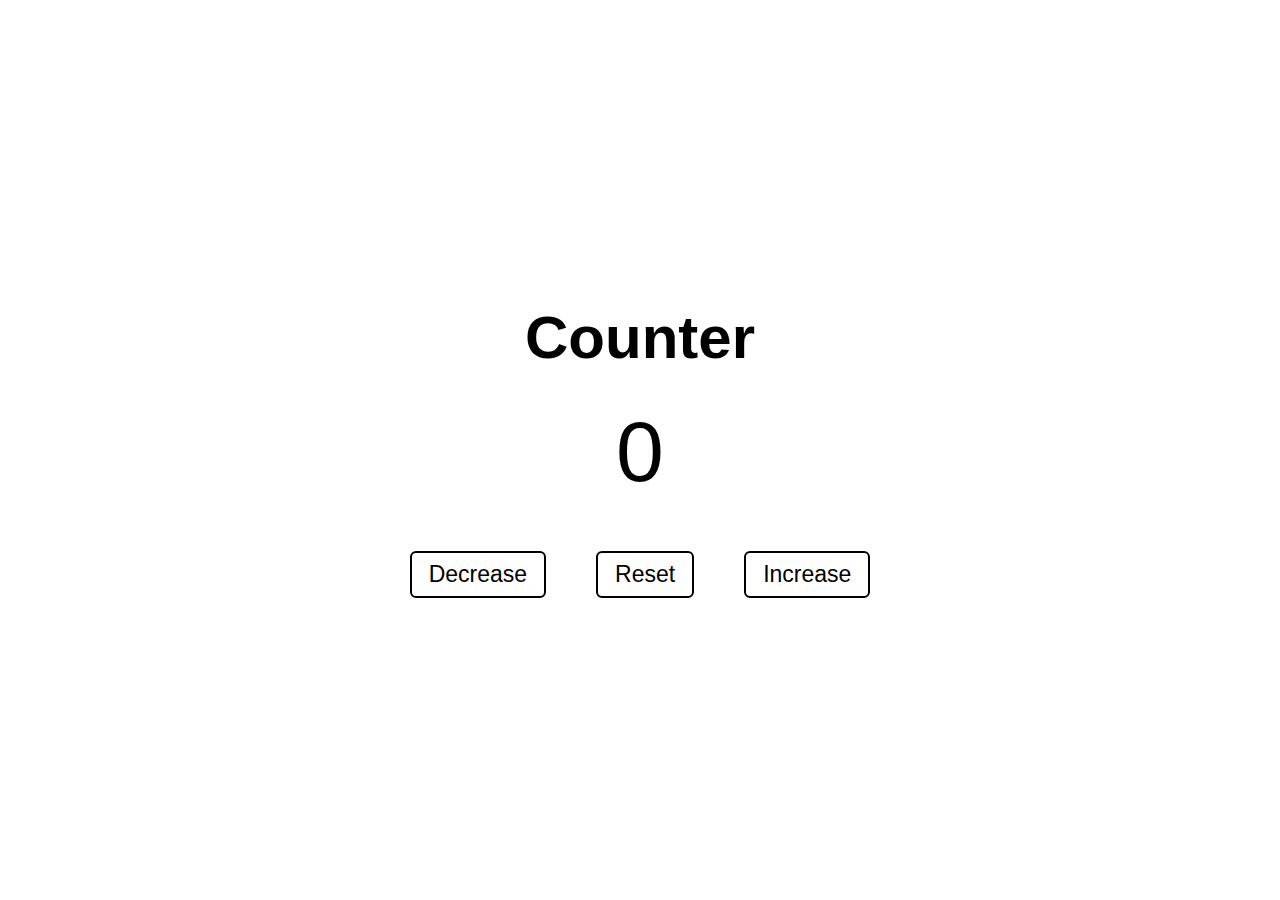
<file: Counter - Project/index.html>
<!DOCTYPE html>
<html lang="en">
  <head>
    <meta charset="UTF-8" />
    <meta name="viewport" content="width=device-width, initial-scale=1.0" />
    <title>Counter - Project</title>
    <link rel="stylesheet" href="style.css" />
  </head>
  <body>
    <div class="container">
      <h1>Counter</h1>
      <p class="show-area" id="value">0</p>
      <div class="counter-btns">
        <button class="btn dec-btn">Decrease</button>
        <button class="btn res-btn">Reset</button>
        <button class="btn inc-btn">Increase</button>
      </div>
    </div>

    <!-- javascript -->
    <script src="script.js"></script>
  </body>
</html>
</file>
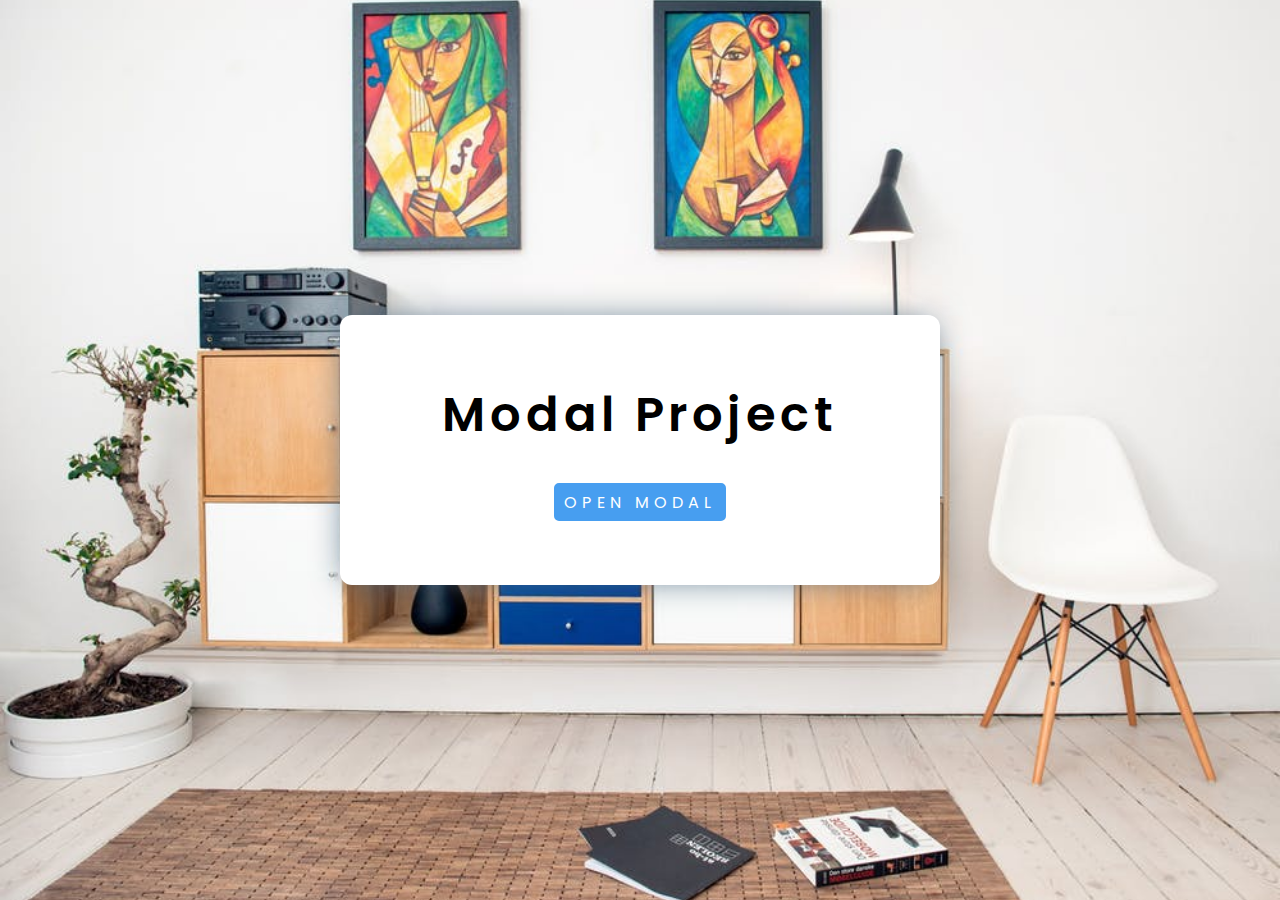
<file: Modal - Project/index.html>
<!DOCTYPE html>
<html lang="en">
  <head>
    <meta charset="UTF-8" />
    <meta name="viewport" content="width=device-width, initial-scale=1.0" />
    <title>Document</title>
    <link rel="stylesheet" href="style.css" />
    <link rel="preconnect" href="https://fonts.googleapis.com" />
    <link rel="preconnect" href="https://fonts.gstatic.com" crossorigin />
    <link
      href="https://fonts.googleapis.com/css2?family=Poppins:ital,wght@0,100;0,200;0,300;0,400;0,500;0,600;0,700;0,800;0,900;1,100;1,200;1,300;1,400;1,500;1,600;1,700;1,800;1,900&display=swap"
      rel="stylesheet"
    />
    <link
      rel="stylesheet"
      href="https://cdnjs.cloudflare.com/ajax/libs/font-awesome/6.5.2/css/all.min.css"
      integrity="sha512-SnH5WK+bZxgPHs44uWIX+LLJAJ9/2PkPKZ5QiAj6Ta86w+fsb2TkcmfRyVX3pBnMFcV7oQPJkl9QevSCWr3W6A=="
      crossorigin="anonymous"
      referrerpolicy="no-referrer"
    />
  </head>
  <body>
    <main>
      <div class="banner">
        <h1>Modal Project</h1>
        <button class="btn">Open modal</button>
      </div>
      <div class="overlay-container">
        <h2>Modal content</h2>
        <i class="fa-solid fa-square-xmark close-btn"></i>
      </div>
    </main>
    <!-- javascript -->
    <script src="script.js"></script>
  </body>
</html>
</file>
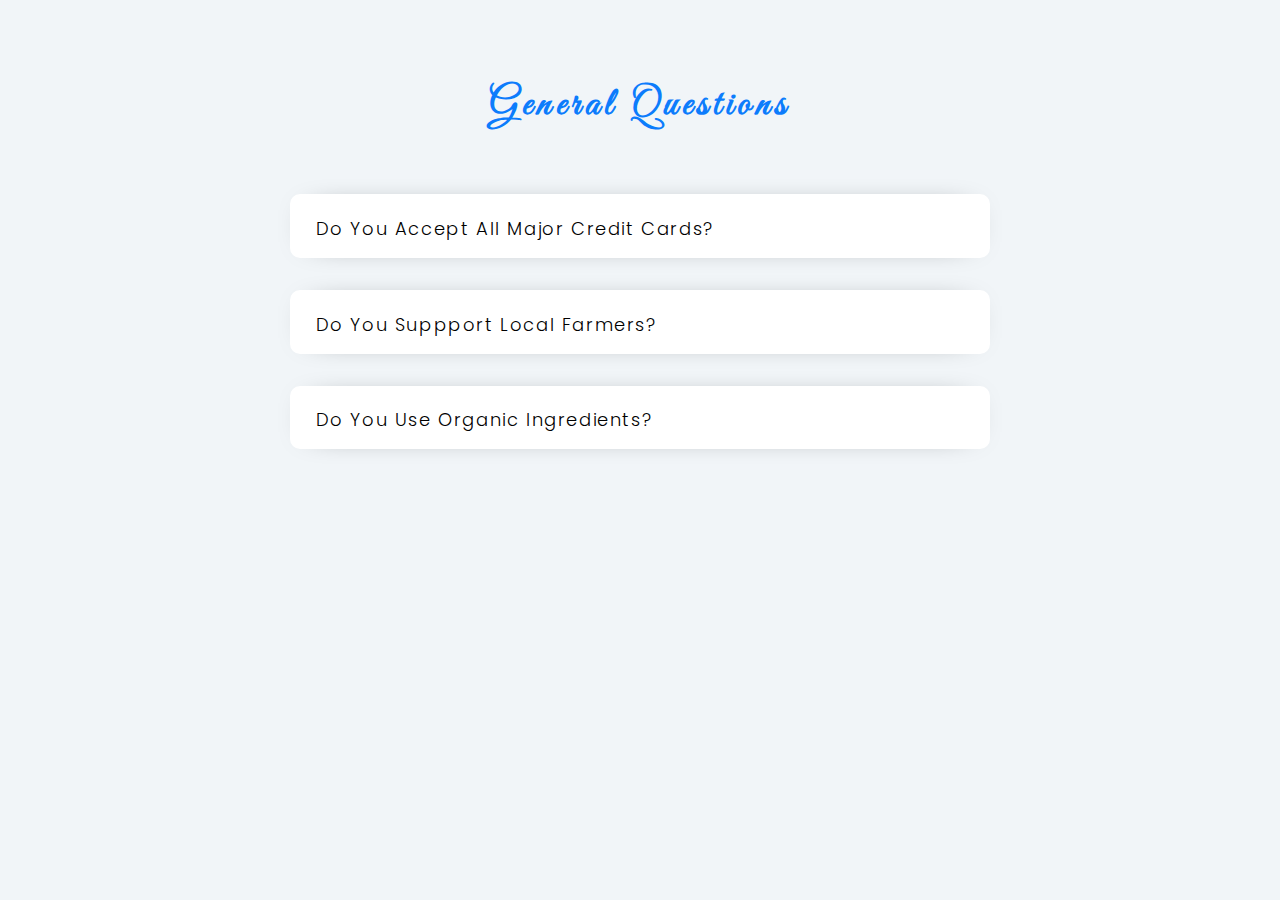
<file: Question - Project/index.html>
<!DOCTYPE html>
<html lang="en">
  <head>
    <meta charset="UTF-8" />
    <meta name="viewport" content="width=device-width, initial-scale=1.0" />
    <title>Questions - Project</title>
    <link rel="stylesheet" href="styles.css" />
    <link
      rel="stylesheet"
      href="https://cdnjs.cloudflare.com/ajax/libs/font-awesome/6.5.2/css/all.min.css"
      integrity="sha512-SnH5WK+bZxgPHs44uWIX+LLJAJ9/2PkPKZ5QiAj6Ta86w+fsb2TkcmfRyVX3pBnMFcV7oQPJkl9QevSCWr3W6A=="
      crossorigin="anonymous"
      referrerpolicy="no-referrer"
    />
    <link rel="preconnect" href="https://fonts.googleapis.com" />
    <link rel="preconnect" href="https://fonts.gstatic.com" crossorigin />
    <link
      href="https://fonts.googleapis.com/css2?family=Great+Vibes&family=Poppins:ital,wght@0,100;0,200;0,300;0,400;0,500;0,600;0,700;0,800;0,900;1,100;1,200;1,300;1,400;1,500;1,600;1,700;1,800;1,900&display=swap"
      rel="stylesheet"
    />
  </head>
  <body>
    <main>
      <div class="container">
        <h1 id="main-heading">General Questions</h1>

        <!-- que -->
        <article class="que-container">
          <div class="que-title">
            <p>Do You Accept All Major Credit Cards?</p>
            <button type="button" class="btns">
              <span class="plus-icon">
                <i class="fa-regular fa-square-plus"></i>
              </span>
              <span class="minus-icon">
                <i class="fa-regular fa-square-minus"></i>
              </span>
            </button>
          </div>
          <div class="que-txt">
            <p>
              Lorem ipsum dolor sit amet, consectetur adipisicing elit. Enim,
              fugit odit quidem aut sequi eos pariatur ipsa, similique porro
              reprehenderit voluptate qui a libero repudiandae.
            </p>
          </div>
        </article>

        <!-- que -->
        <article class="que-container">
          <div class="que-title">
            <p>Do You Suppport Local Farmers?</p>
            <button type="button" class="btns">
              <span class="plus-icon">
                <i class="fa-regular fa-square-plus"></i>
              </span>
              <span class="minus-icon">
                <i class="fa-regular fa-square-minus"></i>
              </span>
            </button>
          </div>
          <div class="que-txt">
            <p>
              Lorem ipsum dolor sit amet, consectetur adipisicing elit. Enim,
              fugit odit quidem aut sequi eos pariatur ipsa, similique porro
              reprehenderit voluptate qui a libero repudiandae.
            </p>
          </div>
        </article>

        <!-- que -->
        <article class="que-container">
          <div class="que-title">
            <p>Do You Use Organic Ingredients?</p>
            <button type="button" class="btns">
              <span class="plus-icon">
                <i class="fa-regular fa-square-plus"></i>
              </span>
              <span class="minus-icon">
                <i class="fa-regular fa-square-minus"></i>
              </span>
            </button>
          </div>
          <div class="que-txt">
            <p>
              Lorem ipsum dolor sit amet, consectetur adipisicing elit. Enim,
              fugit odit quidem aut sequi eos pariatur ipsa, similique porro
              reprehenderit voluptate qui a libero repudiandae.
            </p>
          </div>
        </article>
      </div>
    </main>

    <!-- javascript -->
    <script src="script.js"></script>
  </body>
</html>
</file>
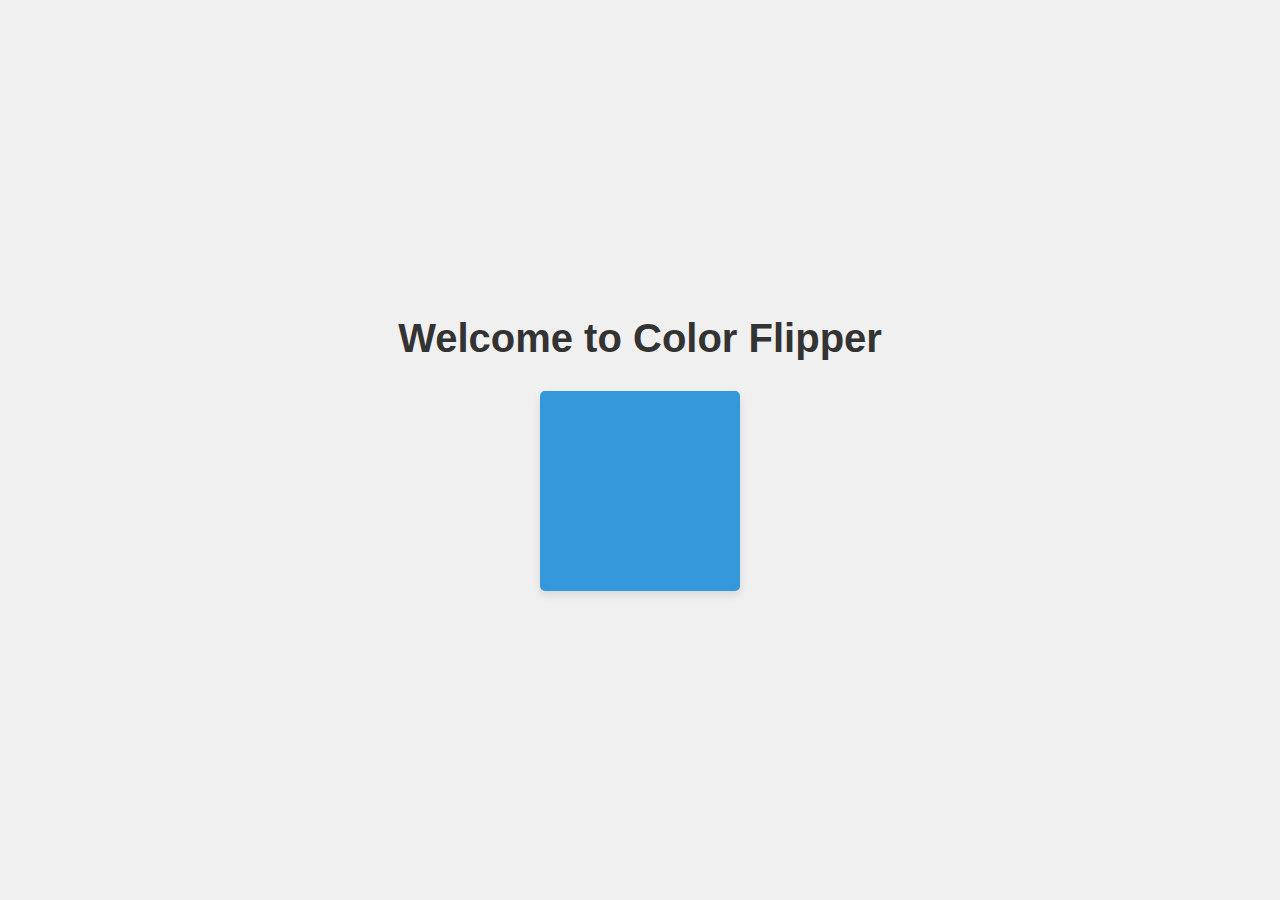
<file: Random Color Generator - Project/index.html>
<!DOCTYPE html>
<html lang="en">
  <head>
    <meta charset="UTF-8" />
    <meta name="viewport" content="width=device-width, initial-scale=1.0" />
    <title>Color Flipper</title>
    <style>
      body {
        font-family: Arial, sans-serif;
        margin: 0;
        padding: 0;
        height: 100vh;
        display: flex;
        justify-content: center;
        align-items: center;
        background-color: #f0f0f0;
      }

      .container {
        text-align: center;
      }

      h1 {
        font-size: 2.5rem;
        margin-bottom: 30px;
        color: #333;
      }

      .color-box {
        width: 200px;
        height: 200px;
        background-color: #3498db;
        border-radius: 5px;
        margin: 0 auto 20px;
        box-shadow: 0 4px 8px rgba(0, 0, 0, 0.1);
        transition: background-color 0.3s ease;
      }
    </style>
  </head>
  <body>
    <div class="container">
      <h1>Welcome to Color Flipper</h1>
      <div class="color-box" id="color-box"></div>
    </div>
    </script>
  </body>
</html>
</file>
<file: Counter - Project/style.css>
* {
  margin: 0;
  padding: 0;
  font-family: Arial, Helvetica, sans-serif;
  box-sizing: border-box;
}

.container {
  width: 100vw;
  height: 100vh;
  display: flex;
  flex-direction: column;
  justify-content: center;
  align-items: center;
}

h1 {
  font-size: 60px;
  margin-bottom: 30px;
}

.show-area {
  font-size: 86px;
  margin-bottom: 50px;
}

.counter-btns {
  display: flex;
  column-gap: 50px;
}

.btn {
  font-size: 23px;
  padding: 8px 17px;
  background: transparent;
  border: 2px solid black;
  border-radius: 6px;
  cursor: pointer;
  transition: .5s;
}

.btn:hover {
  background-color: black;
  color: white;
}

.dec-btn:hover {
  background-color: rgb(234, 17, 17);
}

.inc-btn:hover {
  background-color: rgb(7, 186, 24);
}

@media only screen and (max-width:600px) {
  .show-area {
    font-size: 65px;
  }

  .counter-btns {
    column-gap: 8px;
  }

  .btn {
    font-size: 22px;
  }
}
</file>
<file: Modal - Project/style.css>
* {
  margin: 0;
  padding: 0;
  box-sizing: border-box;
  font-family: "poppins", sans-serif;
}

body,
html {
  width: 100%;
  height: 100%;
  background: url(hero-img.jpg);
  background-size: cover;
  background-repeat: no-repeat;
  background-position: center center;
  font-size: 16px;
}

body::before {
  content: "";
  width: 100%;
  height: 0;
  background: rgba(73, 166, 233, 0.5);
  position: absolute;
  z-index: 1;
}

.show-blue-cover::before {
  height: 100%;
}

main {
  width: 100%;
  height: 100%;
  display: flex;
  justify-content: center;
  align-items: center;
}

.banner {
  width: 90vw;
  max-width: 600px;
  min-width: 300px;
  background: white;
  display: flex;
  flex-direction: column;
  justify-content: center;
  align-items: center;
  padding: 4rem 0;
  border-radius: 12px;
  box-shadow: 0 0 33px -6px #506d84f0;
}

h1 {
  font-size: 3rem;
  font-weight: 600;
  margin: 0 0 2rem 0;
  letter-spacing: 0.3rem;

}

.btn {
  text-transform: uppercase;
  letter-spacing: 0.3rem;
  font-size: 1rem;
  background: rgb(71, 158, 240);
  color: white;
  padding: 0.3rem 0.5rem;
  border: 2px solid rgb(71, 158, 240);
  border-radius: 5px;
  cursor: pointer;
  transition: .3s all ease;
}

.btn:hover {
  background-color: white;
  color: rgb(71, 158, 240);
}

.overlay-container {
  width: 90vw;
  max-width: 600px;
  min-width: 300px;
  background-color: white;
  padding: 5rem 0;
  position: absolute;
  z-index: 2;
  display: none;
  flex-direction: column;
  justify-content: center;
  align-items: center;
}

.overlay-container h2 {
  letter-spacing: 4px;
  font-size: 2.5rem;
}

.close-btn {
  position: absolute;
  top: 14px;
  right: 22px;
  font-size: 1.8rem;
  color: red;
  transition: .3s all ease;
  cursor: pointer;
}

.close-btn:hover {
  transform: scale(1.2);
}

@media only screen and (max-width:600px) {
  .banner {
    max-width: 500px;
    padding: 3.5rem 0;
  }

  h1 {
    font-size: 2.2rem;
  }

  .btn {
    font-size: 0.8rem;
  }

  .overlay-container {
    max-width: 500px;
    padding: 4rem 0;
  }

}

@media only screen and (max-width:400px) {
  .banner {
    max-width: 300px;
    padding: 3rem 0;
    border-radius: 10px;
  }

  h1 {
    font-size: 1.5rem;
  }

  .btn {
    font-size: 0.6rem;
  }

  .overlay-container {
    max-width: 300px;
    padding: 3rem 0;
  }

  .overlay-container h2 {
    font-size: 1.5rem;
  }

  .close-btn {
    font-size: 1.5rem;
    top: 13px;
    right: 17px;
  }

}
</file>
<file: Question - Project/styles.css>
* {
  margin: 0;
  padding: 0;
  box-sizing: border-box;
  font-family: "poppins", sans-serif;
}

:root {
  --main-heading-l-s: 0.3rem;
  --sub-head-l-s: 0.1rem;
  --gap: 2rem;
  --main-heading-f-s: 2.5rem;
  --main-heading-m-t-m-b: 5rem 0 2rem;
  --clr: rgb(12, 124, 252);
  --body-bg-clr: hsl(210, 36%, 96%);
  --que-cont-bg-clr: white;
  --que-cont-p-t-r-b-l: 1.3rem 1.6rem 0;
  --que-cont-b-r: 10px;
  --que-cont-bx-sh: 0 0 33px -24px black;
  --sub-head-f-s: 1.12rem;
  --sub-head-f-w: 300;
  --sub-head-m-b: 0 0 1rem;
}

body,
html {
  width: 100%;
  height: 100%;
  font-size: 16px;
  background: var(--body-bg-clr);
}

main {
  width: 100%;
  display: flex;
  flex-direction: column;
  justify-content: center;
  align-items: center;
}

.container {
  width: 100vw;
  max-width: 700px;
  min-width: 300px;
  display: flex;
  flex-direction: column;
  justify-content: center;
  align-items: center;
  gap: var(--gap);
}

#main-heading {
  font-size: var(--main-heading-f-s);
  font-family: "Great vibes", cursive;
  color: var(--clr);
  letter-spacing: var(--main-heading-l-s);
  margin: var(--main-heading-m-t-m-b);
}

.que-container {
  width: 100%;
  background-color: var(--que-cont-bg-clr);
  padding: var(--que-cont-p-t-r-b-l);
  border-radius: var(--que-cont-b-r);
  box-shadow: var(--que-cont-bx-sh);
  transition: .3s all linear;
}

.que-title {
  display: flex;
  justify-content: space-between;
  align-items: center;
  letter-spacing: var(--sub-head-l-s);
  font-size: var(--sub-head-f-s);
  font-weight: var(--sub-head-f-w);
  margin: var(--sub-head-m-b);
}

.btns {
  background: none;
  border: none;
}

.plus-icon,
.minus-icon {
  background: none;
  border: none;
  font-size: 1.6rem;
  color: var(--clr);
  cursor: pointer;
}

.que-txt {
  padding: 0.6rem 0 1.3rem;
  font-size: 1rem;
  font-weight: 300;
  border-top: 2px solid var(--clr);
  transition: .3s all ease linear;
  display: none;
}

/*  */
.show-txt .que-txt {
  display: block;
}

.minus-icon {
  display: none;
}

.show-txt .minus-icon {
  display: block;
}

.show-txt .plus-icon {
  display: none;
}

@media only screen and (max-width:720px) {
  .container {
    max-width: 500px;
  }

  .que-title {
    font-size: 1rem;
  }

  .plus-icon,
  .minus-icon {
    font-size: 1.4rem;
  }
}

@media only screen and (max-width:610px) {
  .container {
    max-width: 350px;
  }
}
</file>
